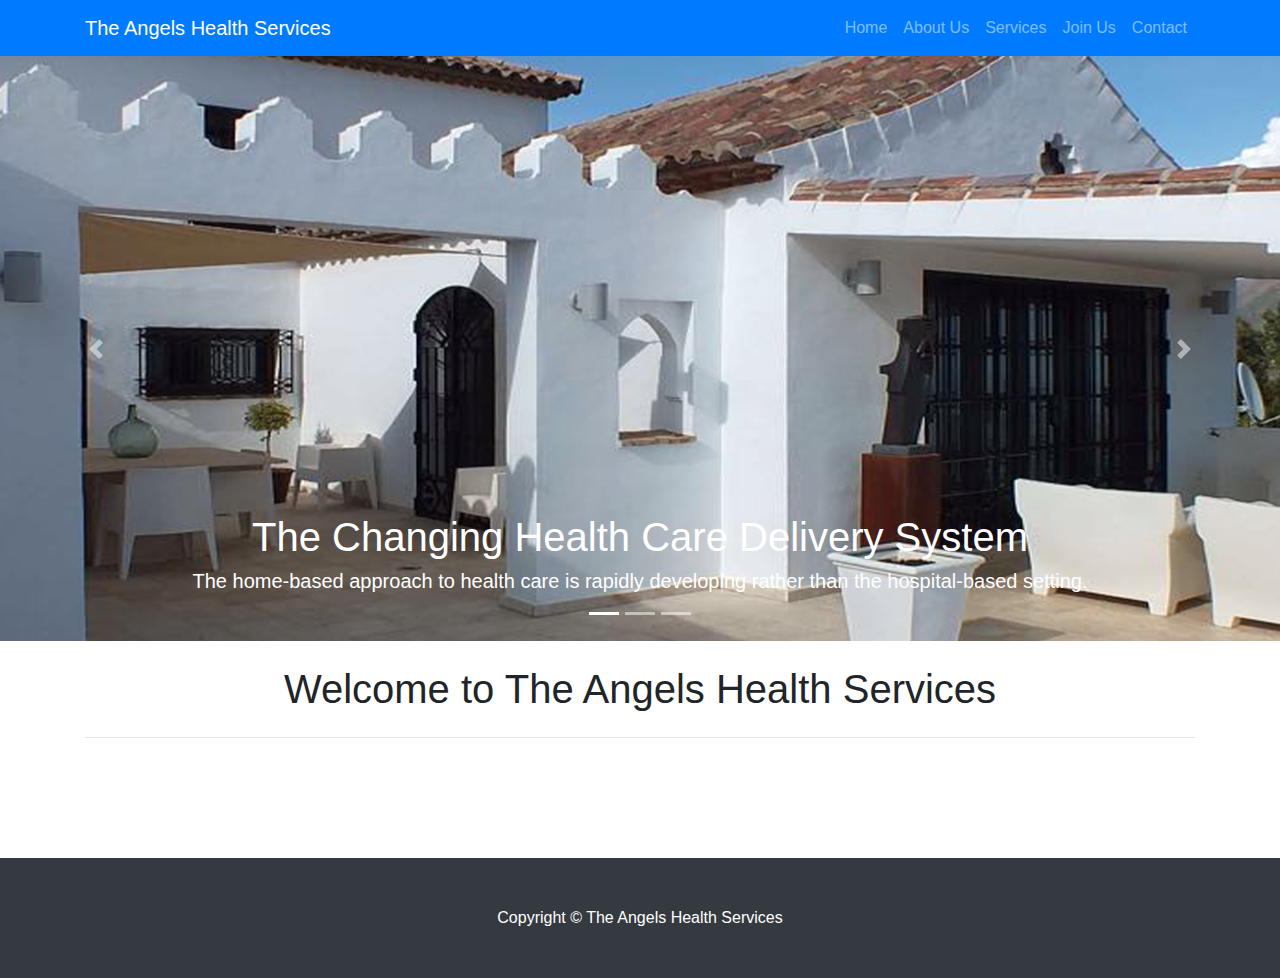
<file: index.html>
<!DOCTYPE html>
<html lang="en">

  <head>

    <meta charset="utf-8">
    <meta name="viewport" content="width=device-width, initial-scale=1, shrink-to-fit=no">
    <meta name="description" content="">
    <meta name="author" content="">

    <title>The Angels Health Services</title>
    <link rel="icon" href="assets/icon.png">

    <!-- Bootstrap core CSS -->
    <link href="vendor/bootstrap/css/bootstrap.min.css" rel="stylesheet">

    <!-- Custom styles for this template -->
    <link href="css/modern-business.css" rel="stylesheet">

  </head>

  <body>

    <!-- Navigation -->
    <nav class="navbar fixed-top navbar-expand-lg navbar-dark bg-primary fixed-top">
      <div class="container">
        <a class="navbar-brand" href="index.html">The Angels Health Services</a>
        <button class="navbar-toggler navbar-toggler-right" type="button" data-toggle="collapse" data-target="#navbarResponsive" aria-controls="navbarResponsive" aria-expanded="false" aria-label="Toggle navigation">
          <span class="navbar-toggler-icon"></span>
        </button>
        <div class="collapse navbar-collapse" id="navbarResponsive">
          <ul class="navbar-nav ml-auto">
            <li class="nav-item">
              <a class="nav-link" href="index.html">Home</a>
            </li>
            <li class="nav-item">
              <a class="nav-link" href="about.html">About Us</a>
            </li>
            <li class="nav-item">
              <a class="nav-link" href="services.html">Services</a>
            </li>
            <li class="nav-item">
              <a class="nav-link" href="jobs.html">Join Us</a>
            </li>
            <li class="nav-item">
              <a class="nav-link" href="contact.html">Contact</a>
            </li>
          </ul>
        </div>
      </div>
    </nav>

    <header>
      <div id="carouselExampleIndicators" class="carousel slide" data-ride="carousel">
        <ol class="carousel-indicators">
          <li data-target="#carouselExampleIndicators" data-slide-to="0" class="active"></li>
          <li data-target="#carouselExampleIndicators" data-slide-to="1"></li>
          <li data-target="#carouselExampleIndicators" data-slide-to="2"></li>
        </ol>
        <div class="carousel-inner" role="listbox">
          <!-- Slide One - Set the background image for this slide in the line below -->
          <div class="carousel-item active" style="background-image: url('assets/house.png'); background-size: auto;">
            <div class="carousel-caption d-none d-md-block">
              <h1>The Changing Health Care Delivery System</h1>
              <h5>The home-based approach to health care is rapidly developing rather than the hospital-based setting.</h5>
            </div>
          </div>
          <!-- Slide Two - Set the background image for this slide in the line below -->
          <div class="carousel-item" style="background-image: url('assets/heal.png')">
            <div class="carousel-caption d-none d-md-block">
              <h2>Healing Hands and Caring Heart... A Great Place to Work and a Great Place to Receive Care</h2>
              <h5>There is no place like home. We provide reliable and professional nursing care in the comfort of your home.</h5>
            </div>
          </div>
          <!-- Slide Three - Set the background image for this slide in the line below -->
          <div class="carousel-item" style="background-image: url('assets/work.png')">
            <div class="carousel-caption d-none d-md-block">
              <h1>Career Opportunities with the Angels Health Services</h1>
              <h5>A contented care provider makes a client satisfied and happy.</h5>
            </div>
          </div>
        </div>
        <a class="carousel-control-prev" href="#carouselExampleIndicators" role="button" data-slide="prev">
          <span class="carousel-control-prev-icon" aria-hidden="true"></span>
          <span class="sr-only">Previous</span>
        </a>
        <a class="carousel-control-next" href="#carouselExampleIndicators" role="button" data-slide="next">
          <span class="carousel-control-next-icon" aria-hidden="true"></span>
          <span class="sr-only">Next</span>
        </a>
      </div>
    </header>

    <!-- Page Content -->
    <div class="container" style="margin-bottom: 120px; text-align: center;">
      <div class="col-lg-12 mb-4">
        <h1 class="my-4">Welcome to The Angels Health Services</h1>
      </div>

      <!-- Marketing Icons Section
      <div class="row">
        <div class="col-lg-4 mb-4">
          <div class="card h-100">
            <h4 class="card-header">Card Title</h4>
            <div class="card-body">
              <p class="card-text">Lorem ipsum dolor sit amet, consectetur adipisicing elit. Sapiente esse necessitatibus neque.</p>
            </div>
            <div class="card-footer">
              <a href="#" class="btn btn-primary">Learn More</a>
            </div>
          </div>
        </div>
        <div class="col-lg-4 mb-4">
          <div class="card h-100">
            <h4 class="card-header">Card Title</h4>
            <div class="card-body">
              <p class="card-text">Lorem ipsum dolor sit amet, consectetur adipisicing elit. Reiciendis ipsam eos, nam perspiciatis natus commodi similique totam consectetur praesentium molestiae atque exercitationem ut consequuntur, sed eveniet, magni nostrum sint fuga.</p>
            </div>
            <div class="card-footer">
              <a href="#" class="btn btn-primary">Learn More</a>
            </div>
          </div>
        </div>
        <div class="col-lg-4 mb-4">
          <div class="card h-100">
            <h4 class="card-header">Card Title</h4>
            <div class="card-body">
              <p class="card-text">Lorem ipsum dolor sit amet, consectetur adipisicing elit. Sapiente esse necessitatibus neque.</p>
            </div>
            <div class="card-footer">
              <a href="#" class="btn btn-primary">Learn More</a>
            </div>
          </div>
        </div>
      </div>
      Portfolio Section
      <h2>Portfolio Heading</h2>

      <div class="row">
        <div class="col-lg-4 col-sm-6 portfolio-item">
          <div class="card h-100">
            <a href="#"><img class="card-img-top" src="http://placehold.it/700x400" alt=""></a>
            <div class="card-body">
              <h4 class="card-title">
                <a href="#">Project One</a>
              </h4>
              <p class="card-text">Lorem ipsum dolor sit amet, consectetur adipisicing elit. Amet numquam aspernatur eum quasi sapiente nesciunt? Voluptatibus sit, repellat sequi itaque deserunt, dolores in, nesciunt, illum tempora ex quae? Nihil, dolorem!</p>
            </div>
          </div>
        </div>
        <div class="col-lg-4 col-sm-6 portfolio-item">
          <div class="card h-100">
            <a href="#"><img class="card-img-top" src="http://placehold.it/700x400" alt=""></a>
            <div class="card-body">
              <h4 class="card-title">
                <a href="#">Project Two</a>
              </h4>
              <p class="card-text">Lorem ipsum dolor sit amet, consectetur adipiscing elit. Nam viverra euismod odio, gravida pellentesque urna varius vitae.</p>
            </div>
          </div>
        </div>
        <div class="col-lg-4 col-sm-6 portfolio-item">
          <div class="card h-100">
            <a href="#"><img class="card-img-top" src="http://placehold.it/700x400" alt=""></a>
            <div class="card-body">
              <h4 class="card-title">
                <a href="#">Project Three</a>
              </h4>
              <p class="card-text">Lorem ipsum dolor sit amet, consectetur adipisicing elit. Quos quisquam, error quod sed cumque, odio distinctio velit nostrum temporibus necessitatibus et facere atque iure perspiciatis mollitia recusandae vero vel quam!</p>
            </div>
          </div>
        </div>
        <div class="col-lg-4 col-sm-6 portfolio-item">
          <div class="card h-100">
            <a href="#"><img class="card-img-top" src="http://placehold.it/700x400" alt=""></a>
            <div class="card-body">
              <h4 class="card-title">
                <a href="#">Project Four</a>
              </h4>
              <p class="card-text">Lorem ipsum dolor sit amet, consectetur adipiscing elit. Nam viverra euismod odio, gravida pellentesque urna varius vitae.</p>
            </div>
          </div>
        </div>
        <div class="col-lg-4 col-sm-6 portfolio-item">
          <div class="card h-100">
            <a href="#"><img class="card-img-top" src="http://placehold.it/700x400" alt=""></a>
            <div class="card-body">
              <h4 class="card-title">
                <a href="#">Project Five</a>
              </h4>
              <p class="card-text">Lorem ipsum dolor sit amet, consectetur adipiscing elit. Nam viverra euismod odio, gravida pellentesque urna varius vitae.</p>
            </div>
          </div>
        </div>
        <div class="col-lg-4 col-sm-6 portfolio-item">
          <div class="card h-100">
            <a href="#"><img class="card-img-top" src="http://placehold.it/700x400" alt=""></a>
            <div class="card-body">
              <h4 class="card-title">
                <a href="#">Project Six</a>
              </h4>
              <p class="card-text">Lorem ipsum dolor sit amet, consectetur adipisicing elit. Itaque earum nostrum suscipit ducimus nihil provident, perferendis rem illo, voluptate atque, sit eius in voluptates, nemo repellat fugiat excepturi! Nemo, esse.</p>
            </div>
          </div>
        </div>
      </div>
      /.row -->

      <!-- Features Section
      <div class="row">
        <div class="col-lg-6">
          <h2>Modern Business Features</h2>
          <p>The Modern Business template by Start Bootstrap includes:</p>
          <ul>
            <li>
              <strong>Bootstrap v4</strong>
            </li>
            <li>jQuery</li>
            <li>Font Awesome</li>
            <li>Working contact form with validation</li>
            <li>Unstyled page elements for easy customization</li>
          </ul>
          <p>Lorem ipsum dolor sit amet, consectetur adipisicing elit. Corporis, omnis doloremque non cum id reprehenderit, quisquam totam aspernatur tempora minima unde aliquid ea culpa sunt. Reiciendis quia dolorum ducimus unde.</p>
        </div>
        <div class="col-lg-6">
          <img class="img-fluid rounded" src="http://placehold.it/700x450" alt="">
        </div>
      </div>
      /.row -->

      <hr>

      <!-- Call to Action Section
      <div class="row mb-4">
        <div class="col-md-8">
          <p>Lorem ipsum dolor sit amet, consectetur adipisicing elit. Molestias, expedita, saepe, vero rerum deleniti beatae veniam harum neque nemo praesentium cum alias asperiores commodi.</p>
        </div>
        <div class="col-md-4">
          <a class="btn btn-lg btn-secondary btn-block" href="#">Call to Action</a>
        </div>
      </div>
    -->

    </div>
    <!-- /.container -->

    <!-- Footer -->
    <footer class="py-5 bg-dark">
      <div class="container">
        <p class="m-0 text-center text-white">Copyright &copy; The Angels Health Services</p>
      </div>
      <!-- /.container -->
    </footer>

    <!-- Bootstrap core JavaScript -->
    <script src="vendor/jquery/jquery.min.js"></script>
    <script src="vendor/bootstrap/js/bootstrap.bundle.min.js"></script>

  </body>

</html>
</file>
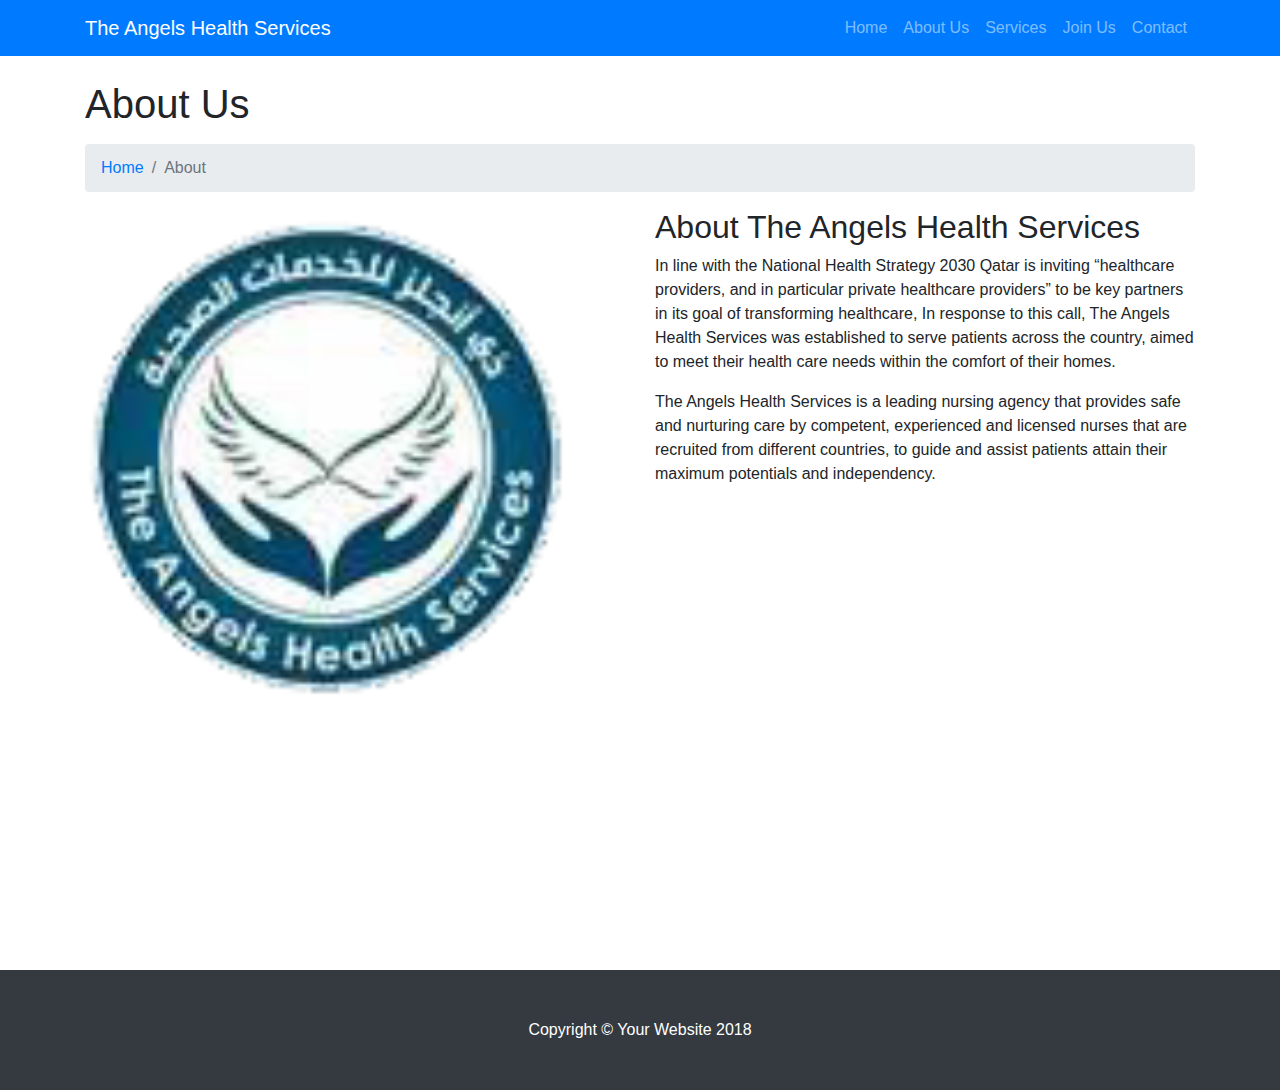
<file: about.html>
<!DOCTYPE html>
<html lang="en">

  <head>

    <meta charset="utf-8">
    <meta name="viewport" content="width=device-width, initial-scale=1, shrink-to-fit=no">
    <meta name="description" content="">
    <meta name="author" content="">

    <title>The Angels Health Services</title>
    <link rel="icon" href="assets/icon.png">

    <!-- Bootstrap core CSS -->
    <link href="vendor/bootstrap/css/bootstrap.min.css" rel="stylesheet">

    <!-- Custom styles for this template -->
    <link href="css/modern-business.css" rel="stylesheet">

  </head>

  <body>

    <!-- Navigation -->
    <nav class="navbar fixed-top navbar-expand-lg navbar-dark bg-primary fixed-top">
      <div class="container">
        <a class="navbar-brand" href="index.html">The Angels Health Services</a>
        <button class="navbar-toggler navbar-toggler-right" type="button" data-toggle="collapse" data-target="#navbarResponsive" aria-controls="navbarResponsive" aria-expanded="false" aria-label="Toggle navigation">
          <span class="navbar-toggler-icon"></span>
        </button>
        <div class="collapse navbar-collapse" id="navbarResponsive">
          <ul class="navbar-nav ml-auto">
            <li class="nav-item">
              <a class="nav-link" href="index.html">Home</a>
            </li>
            <li class="nav-item">
              <a class="nav-link" href="about.html">About Us</a>
            </li>
            <li class="nav-item">
              <a class="nav-link" href="services.html">Services</a>
            </li>
            <li class="nav-item">
              <a class="nav-link" href="jobs.html">Join Us</a>
            </li>
            <li class="nav-item">
              <a class="nav-link" href="contact.html">Contact</a>
            </li>
          </ul>
        </div>
      </div>
    </nav>

    <!-- Page Content -->
    <div class="container"; style="margin-bottom: 180px;">

      <!-- Page Heading/Breadcrumbs -->
      <h1 class="mt-4 mb-3">About Us
      </h1>

      <ol class="breadcrumb">
        <li class="breadcrumb-item">
          <a href="index.html">Home</a>
        </li>
        <li class="breadcrumb-item active">About</li>
      </ol>

      <!-- Intro Content -->
      <div class="row">
        <div class="col-lg-6">
          <img class="img-fluid rounded mb-4" src="assets/icon.png" height="700" width="700">
        </div>
        <div class="col-lg-6">
          <h2>About The Angels Health Services</h2>
          <p>In line with the National Health Strategy 2030 Qatar is inviting  “healthcare providers, and in particular private healthcare providers” to be key partners in its goal of transforming healthcare, In response to this call, The Angels Health Services was established to serve patients across the country, aimed to meet their health care needs within the comfort of their homes.</p>
          <p>The Angels Health Services is a leading nursing agency that provides safe and nurturing care by competent, experienced and licensed nurses that are recruited from different countries, to guide and assist patients attain their maximum potentials and independency.</p>
        </div>
      </div>
      <!-- /.row -->

      <!-- Team Members
      <h2>Our Team</h2>

      <div class="row">
        <div class="col-lg-4 mb-4">
          <div class="card h-100 text-center">
            <img class="card-img-top" src="http://placehold.it/750x450" alt="">
            <div class="card-body">
              <h4 class="card-title">Team Member</h4>
              <h6 class="card-subtitle mb-2 text-muted">Position</h6>
              <p class="card-text">Lorem ipsum dolor sit amet, consectetur adipisicing elit. Possimus aut mollitia eum ipsum fugiat odio officiis odit.</p>
            </div>
            <div class="card-footer">
              <a href="#">name@example.com</a>
            </div>
          </div>
        </div>
        <div class="col-lg-4 mb-4">
          <div class="card h-100 text-center">
            <img class="card-img-top" src="http://placehold.it/750x450" alt="">
            <div class="card-body">
              <h4 class="card-title">Team Member</h4>
              <h6 class="card-subtitle mb-2 text-muted">Position</h6>
              <p class="card-text">Lorem ipsum dolor sit amet, consectetur adipisicing elit. Possimus aut mollitia eum ipsum fugiat odio officiis odit.</p>
            </div>
            <div class="card-footer">
              <a href="#">name@example.com</a>
            </div>
          </div>
        </div>
        <div class="col-lg-4 mb-4">
          <div class="card h-100 text-center">
            <img class="card-img-top" src="http://placehold.it/750x450" alt="">
            <div class="card-body">
              <h4 class="card-title">Team Member</h4>
              <h6 class="card-subtitle mb-2 text-muted">Position</h6>
              <p class="card-text">Lorem ipsum dolor sit amet, consectetur adipisicing elit. Possimus aut mollitia eum ipsum fugiat odio officiis odit.</p>
            </div>
            <div class="card-footer">
              <a href="#">name@example.com</a>
            </div>
          </div>
        </div>
      </div>
      /.row -->

      <!-- Our Customers
      <h2>Our Customers</h2>
      <div class="row">
        <div class="col-lg-2 col-sm-4 mb-4">
          <img class="img-fluid" src="http://placehold.it/500x300" alt="">
        </div>
        <div class="col-lg-2 col-sm-4 mb-4">
          <img class="img-fluid" src="http://placehold.it/500x300" alt="">
        </div>
        <div class="col-lg-2 col-sm-4 mb-4">
          <img class="img-fluid" src="http://placehold.it/500x300" alt="">
        </div>
        <div class="col-lg-2 col-sm-4 mb-4">
          <img class="img-fluid" src="http://placehold.it/500x300" alt="">
        </div>
        <div class="col-lg-2 col-sm-4 mb-4">
          <img class="img-fluid" src="http://placehold.it/500x300" alt="">
        </div>
        <div class="col-lg-2 col-sm-4 mb-4">
          <img class="img-fluid" src="http://placehold.it/500x300" alt="">
        </div>
      </div>
      /.row -->

    </div>
    <!-- /.container -->

    <!-- Footer -->
    <footer class="py-5 bg-dark">
      <div class="container">
        <p class="m-0 text-center text-white">Copyright &copy; Your Website 2018</p>
      </div>
      <!-- /.container -->
    </footer>

    <!-- Bootstrap core JavaScript -->
    <script src="vendor/jquery/jquery.min.js"></script>
    <script src="vendor/bootstrap/js/bootstrap.bundle.min.js"></script>

  </body>

</html>
</file>
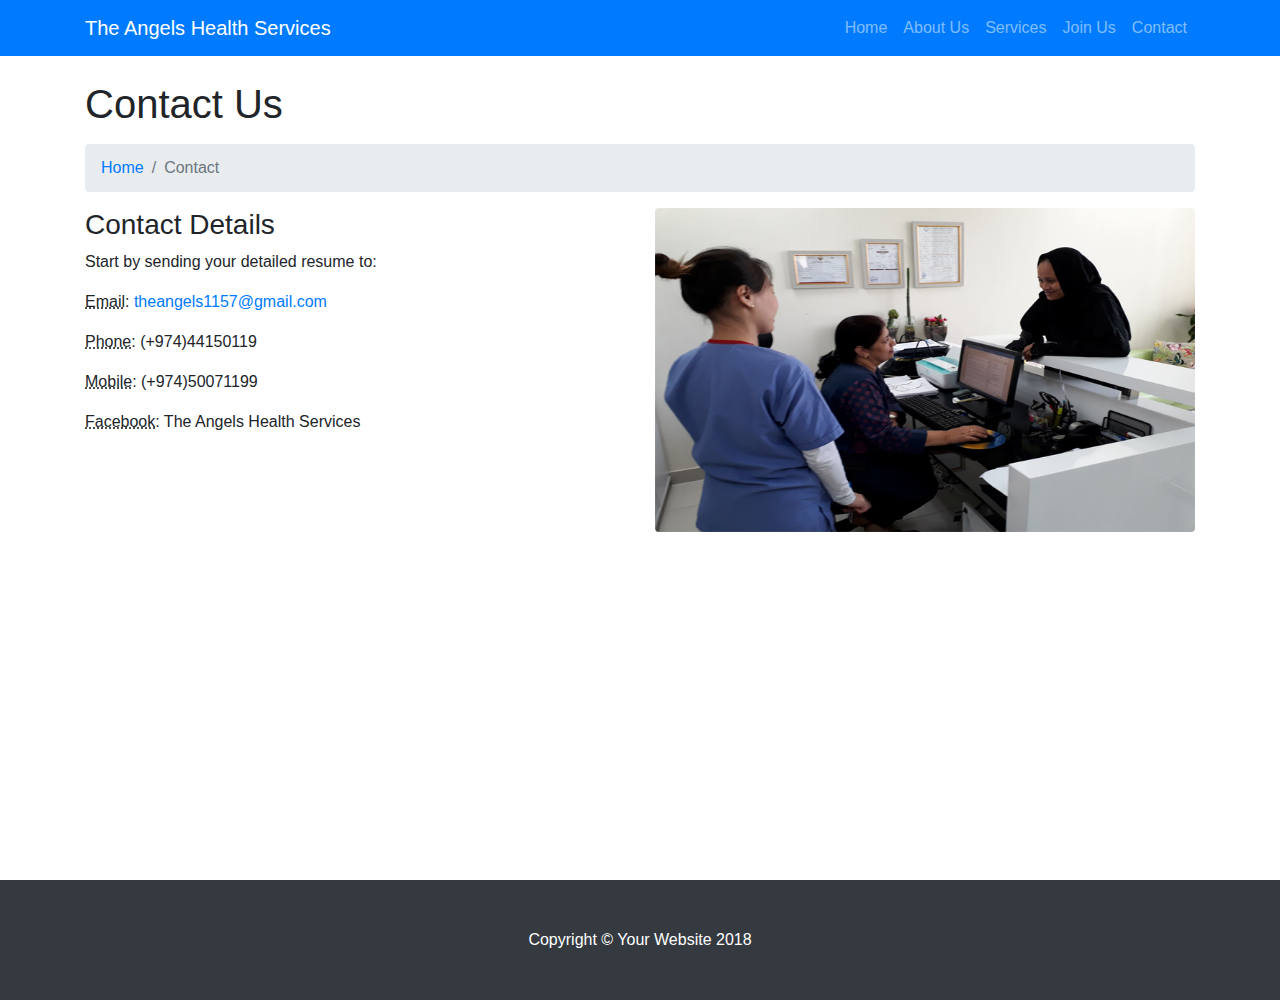
<file: contact.html>
<!DOCTYPE html>
<html lang="en">

  <head>

    <meta charset="utf-8">
    <meta name="viewport" content="width=device-width, initial-scale=1, shrink-to-fit=no">
    <meta name="description" content="">
    <meta name="author" content="">

    <title>The Angels Health Services</title>
    <link rel="icon" href="assets/icon.png">

    <!-- Bootstrap core CSS -->
    <link href="vendor/bootstrap/css/bootstrap.min.css" rel="stylesheet">

    <!-- Custom styles for this template -->
    <link href="css/modern-business.css" rel="stylesheet">

  </head>

  <body>

<!-- Navigation -->
    <nav class="navbar fixed-top navbar-expand-lg navbar-dark bg-primary fixed-top">
      <div class="container">
        <a class="navbar-brand" href="index.html">The Angels Health Services</a>
        <button class="navbar-toggler navbar-toggler-right" type="button" data-toggle="collapse" data-target="#navbarResponsive" aria-controls="navbarResponsive" aria-expanded="false" aria-label="Toggle navigation">
          <span class="navbar-toggler-icon"></span>
        </button>
        <div class="collapse navbar-collapse" id="navbarResponsive">
          <ul class="navbar-nav ml-auto">
            <li class="nav-item">
              <a class="nav-link" href="index.html">Home</a>
            </li>
            <li class="nav-item">
              <a class="nav-link" href="about.html">About Us</a>
            </li>
            <li class="nav-item">
              <a class="nav-link" href="services.html">Services</a>
            </li>
            <li class="nav-item">
              <a class="nav-link" href="jobs.html">Join Us</a>
            </li>
            <li class="nav-item">
              <a class="nav-link" href="contact.html">Contact</a>
            </li>
          </ul>
        </div>
      </div>
    </nav>

    <!-- Page Content -->
    <div class="container">
	
      <!-- Page Heading/Breadcrumbs -->
      <h1 class="mt-4 mb-3">Contact Us
      </h1>

      <ol class="breadcrumb">
        <li class="breadcrumb-item">
          <a href="index.html">Home</a>
        </li>
        <li class="breadcrumb-item active">Contact</li>
      </ol>

      <!-- Content Row -->
      <div class="row">
        <!-- Map Column 
        <div class="col-lg-8 mb-4">
          Embedded Google Map 
          <iframe width="100%" height="400px" frameborder="0" scrolling="no" marginheight="0" marginwidth="0" src="http://maps.google.com/maps?hl=en&amp;ie=UTF8&amp;ll=37.0625,-95.677068&amp;spn=56.506174,79.013672&amp;t=m&amp;z=4&amp;output=embed"></iframe>
        </div>
         Contact Details Column -->
        <div class="col-lg-6 mb-4"">
          <h3>Contact Details</h3>
          <p>Start by sending your detailed resume to:</p>
          <p>
            <abbr title="Email">Email</abbr>:
            <a href="mailto:name@example.com">theangels1157@gmail.com
            </a>
          </p>
          <p>
            <abbr title="Phone">Phone</abbr>: (+974)44150119
          </p>
          <p>
            <abbr title="Cell">Mobile</abbr>: (+974)50071199
          </p>
          <p>
            <abbr title="FB">Facebook</abbr>: The Angels Health Services
          </p>
        </div>
        <div class="col-lg-6 mb-4">
          <img class="img-fluid rounded mb-4" src="assets/office.png" alt="">
        </div>
      </div>
      <!-- /.row -->

      <!-- Contact Form -->
      <!-- In order to set the email address and subject line for the contact form go to the bin/contact_me.php file. 
      <div class="row">
        <div class="col-lg-8 mb-4">
          <h3>Send us a Message</h3>
          <form name="sentMessage" id="contactForm" novalidate>
            <div class="control-group form-group">
              <div class="controls">
                <label>Full Name:</label>
                <input type="text" class="form-control" id="name" required data-validation-required-message="Please enter your name.">
                <p class="help-block"></p>
              </div>
            </div>
            <div class="control-group form-group">
              <div class="controls">
                <label>Phone Number:</label>
                <input type="tel" class="form-control" id="phone" required data-validation-required-message="Please enter your phone number.">
              </div>
            </div>
            <div class="control-group form-group">
              <div class="controls">
                <label>Email Address:</label>
                <input type="email" class="form-control" id="email" required data-validation-required-message="Please enter your email address.">
              </div>
            </div>
            <div class="control-group form-group">
              <div class="controls">
                <label>Message:</label>
                <textarea rows="10" cols="100" class="form-control" id="message" required data-validation-required-message="Please enter your message" maxlength="999" style="resize:none"></textarea>
              </div>
            </div>
            <div id="success"></div>
             For success/fail messages 
            <button type="submit" class="btn btn-primary" id="sendMessageButton">Send Message</button>
          </form>
        </div>

      </div>
      <!-- /.row -->

    </div>
    <!-- /.container -->

    <!-- Footer -->
    <footer class="py-5 bg-dark" style="margin-top: 300px">
      <div class="container">
        <p class="m-0 text-center text-white">Copyright &copy; Your Website 2018</p>
      </div>
      <!-- /.container -->
    </footer>

    <!-- Bootstrap core JavaScript -->
    <script src="vendor/jquery/jquery.min.js"></script>
    <script src="vendor/bootstrap/js/bootstrap.bundle.min.js"></script>

    <!-- Contact form JavaScript -->
    <!-- Do not edit these files! In order to set the email address and subject line for the contact form go to the bin/contact_me.php file. -->
    <script src="js/jqBootstrapValidation.js"></script>
    <script src="js/contact_me.js"></script>

  </body>

</html>
</file>
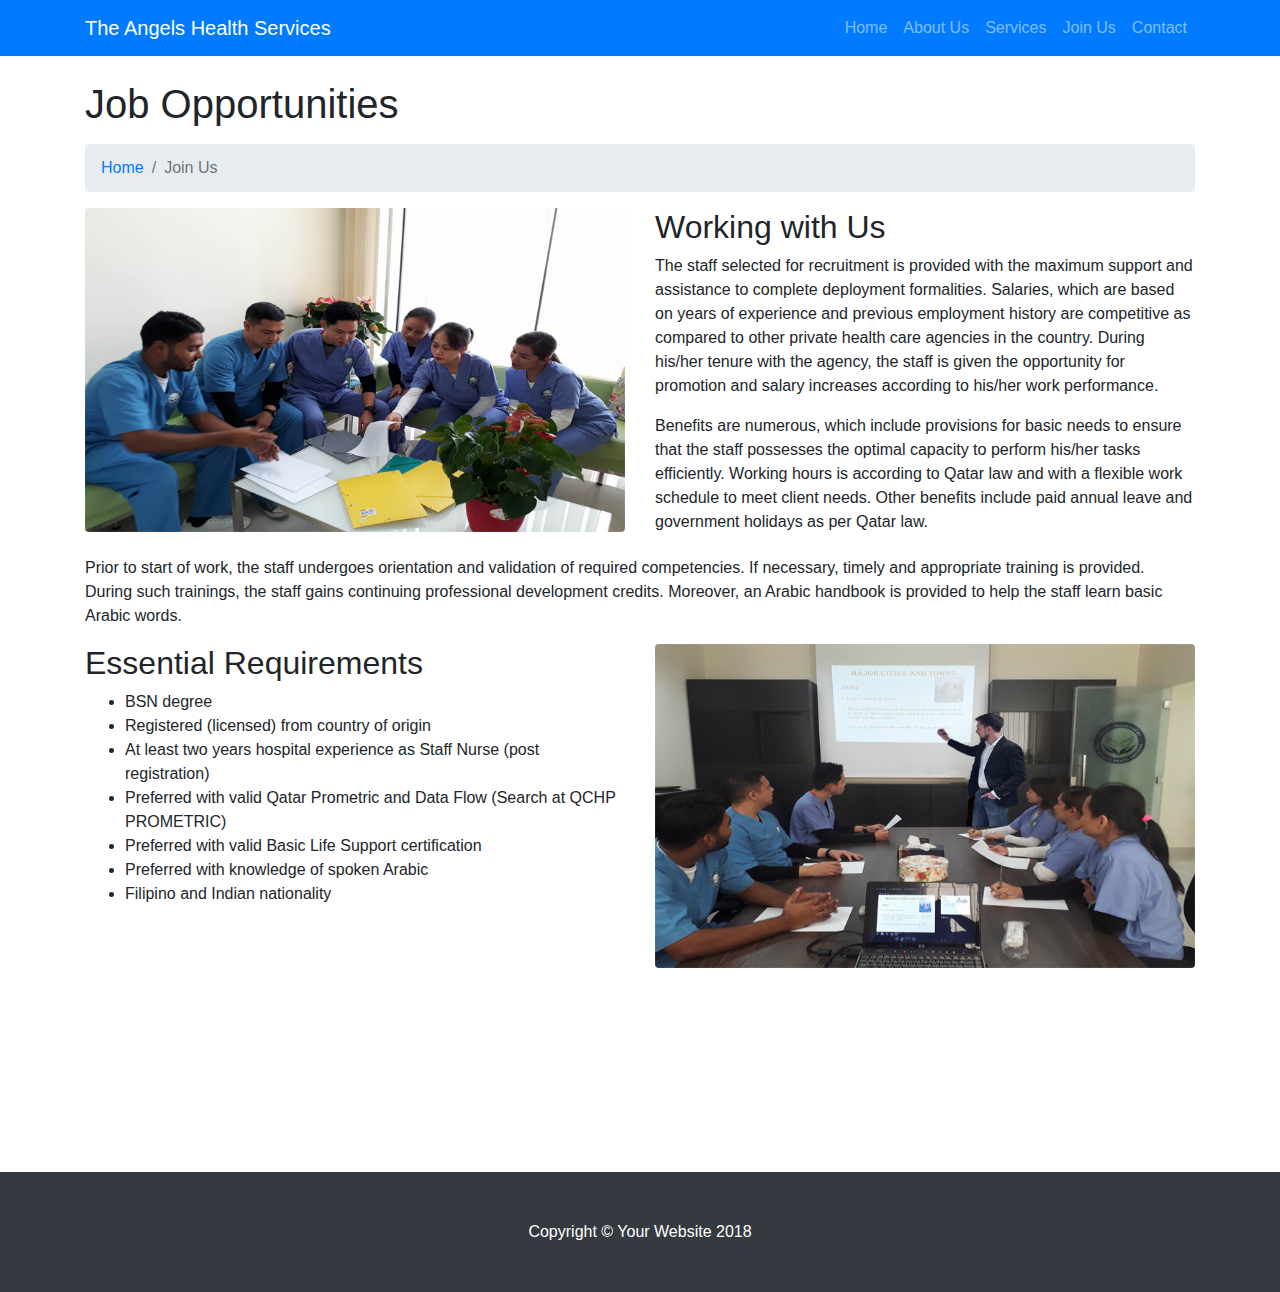
<file: jobs.html>
<!DOCTYPE html>
<html lang="en">

  <head>

    <meta charset="utf-8">
    <meta name="viewport" content="width=device-width, initial-scale=1, shrink-to-fit=no">
    <meta name="description" content="">
    <meta name="author" content="">

    <title>The Angels Health Services</title>
    <link rel="icon" href="assets/icon.png">

    <!-- Bootstrap core CSS -->
    <link href="vendor/bootstrap/css/bootstrap.min.css" rel="stylesheet">

    <!-- Custom styles for this template -->
    <link href="css/modern-business.css" rel="stylesheet">

  </head>

  <body>

    <!-- Navigation -->
    <nav class="navbar fixed-top navbar-expand-lg navbar-dark bg-primary fixed-top">
      <div class="container">
        <a class="navbar-brand" href="index.html">The Angels Health Services</a>
        <button class="navbar-toggler navbar-toggler-right" type="button" data-toggle="collapse" data-target="#navbarResponsive" aria-controls="navbarResponsive" aria-expanded="false" aria-label="Toggle navigation">
          <span class="navbar-toggler-icon"></span>
        </button>
        <div class="collapse navbar-collapse" id="navbarResponsive">
          <ul class="navbar-nav ml-auto">
            <li class="nav-item">
              <a class="nav-link" href="index.html">Home</a>
            </li>
            <li class="nav-item">
              <a class="nav-link" href="about.html">About Us</a>
            </li>
            <li class="nav-item">
              <a class="nav-link" href="services.html">Services</a>
            </li>
            <li class="nav-item">
              <a class="nav-link" href="jobs.html">Join Us</a>
            </li>
            <li class="nav-item">
              <a class="nav-link" href="contact.html">Contact</a>
            </li>
          </ul>
        </div>
      </div>
    </nav>

    <!-- Page Content -->
    <div class="container"; style="margin-bottom: 180px;">

      <!-- Page Heading/Breadcrumbs -->
      <h1 class="mt-4 mb-3">Job Opportunities
      </h1>

      <ol class="breadcrumb">
        <li class="breadcrumb-item">
          <a href="index.html">Home</a>
        </li>
        <li class="breadcrumb-item active">Join Us</li>
      </ol>

      <!-- Intro Content -->
      <div class="row">
        <div class="col-lg-6">
          <img class="img-fluid rounded mb-4" src="assets/job.png" alt="">
        </div>
        <div class="col-lg-6">
          <h2>Working with Us</h2>
          <p>The staff selected for recruitment is provided with the maximum support and assistance to complete deployment formalities. Salaries, which are based on years of experience and previous employment history are competitive as compared to other private health care agencies in the country. During his/her tenure with the agency, the staff is given the opportunity for promotion and salary increases according to his/her work performance.</p>
          <p>Benefits are numerous, which include provisions for basic needs to ensure that the staff possesses the optimal capacity to perform his/her tasks efficiently. Working hours is according to Qatar law and with a flexible work schedule to meet client needs. Other benefits include paid annual leave and government holidays as per Qatar law.</p>
        </div>
        <div class="col-lg-12">
          <p>Prior to start of work, the staff undergoes orientation and validation of required competencies. If necessary, timely and appropriate training is provided. During such trainings, the staff gains continuing professional development credits. Moreover, an Arabic handbook is provided to help the staff learn basic Arabic words.</p>
        </div>
        <div class="col-lg-6">
          <h2>Essential Requirements</h2>
          <ul>
              <li>BSN degree</li>
              <li>Registered (licensed) from country of origin</li>
              <li>At least two years hospital experience as Staff Nurse (post registration)</li>
              <li>Preferred with valid Qatar Prometric and Data Flow (Search at QCHP PROMETRIC)</li>
              <li>Preferred with valid Basic Life Support certification</li>
              <li>Preferred with knowledge of spoken Arabic</li>
              <li>Filipino and Indian nationality</li>
          </ul>
        </div>
        <div class="col-lg-6">
          <img class="img-fluid rounded mb-4" src="assets/teach.png" alt="">
        </div>


        </div>
      </div>
      <!-- /.row -->

      <!-- Team Members
      <h2>Our Team</h2>

      <div class="row">
        <div class="col-lg-4 mb-4">
          <div class="card h-100 text-center">
            <img class="card-img-top" src="http://placehold.it/750x450" alt="">
            <div class="card-body">
              <h4 class="card-title">Team Member</h4>
              <h6 class="card-subtitle mb-2 text-muted">Position</h6>
              <p class="card-text">Lorem ipsum dolor sit amet, consectetur adipisicing elit. Possimus aut mollitia eum ipsum fugiat odio officiis odit.</p>
            </div>
            <div class="card-footer">
              <a href="#">name@example.com</a>
            </div>
          </div>
        </div>
        <div class="col-lg-4 mb-4">
          <div class="card h-100 text-center">
            <img class="card-img-top" src="http://placehold.it/750x450" alt="">
            <div class="card-body">
              <h4 class="card-title">Team Member</h4>
              <h6 class="card-subtitle mb-2 text-muted">Position</h6>
              <p class="card-text">Lorem ipsum dolor sit amet, consectetur adipisicing elit. Possimus aut mollitia eum ipsum fugiat odio officiis odit.</p>
            </div>
            <div class="card-footer">
              <a href="#">name@example.com</a>
            </div>
          </div>
        </div>
        <div class="col-lg-4 mb-4">
          <div class="card h-100 text-center">
            <img class="card-img-top" src="http://placehold.it/750x450" alt="">
            <div class="card-body">
              <h4 class="card-title">Team Member</h4>
              <h6 class="card-subtitle mb-2 text-muted">Position</h6>
              <p class="card-text">Lorem ipsum dolor sit amet, consectetur adipisicing elit. Possimus aut mollitia eum ipsum fugiat odio officiis odit.</p>
            </div>
            <div class="card-footer">
              <a href="#">name@example.com</a>
            </div>
          </div>
        </div>
      </div>
      /.row -->

      <!-- Our Customers
      <h2>Our Customers</h2>
      <div class="row">
        <div class="col-lg-2 col-sm-4 mb-4">
          <img class="img-fluid" src="http://placehold.it/500x300" alt="">
        </div>
        <div class="col-lg-2 col-sm-4 mb-4">
          <img class="img-fluid" src="http://placehold.it/500x300" alt="">
        </div>
        <div class="col-lg-2 col-sm-4 mb-4">
          <img class="img-fluid" src="http://placehold.it/500x300" alt="">
        </div>
        <div class="col-lg-2 col-sm-4 mb-4">
          <img class="img-fluid" src="http://placehold.it/500x300" alt="">
        </div>
        <div class="col-lg-2 col-sm-4 mb-4">
          <img class="img-fluid" src="http://placehold.it/500x300" alt="">
        </div>
        <div class="col-lg-2 col-sm-4 mb-4">
          <img class="img-fluid" src="http://placehold.it/500x300" alt="">
        </div>
      </div>
      /.row -->

    </div>
    <!-- /.container -->

    <!-- Footer -->
    <footer class="py-5 bg-dark">
      <div class="container">
        <p class="m-0 text-center text-white">Copyright &copy; Your Website 2018</p>
      </div>
      <!-- /.container -->
    </footer>

    <!-- Bootstrap core JavaScript -->
    <script src="vendor/jquery/jquery.min.js"></script>
    <script src="vendor/bootstrap/js/bootstrap.bundle.min.js"></script>

  </body>

</html>
</file>
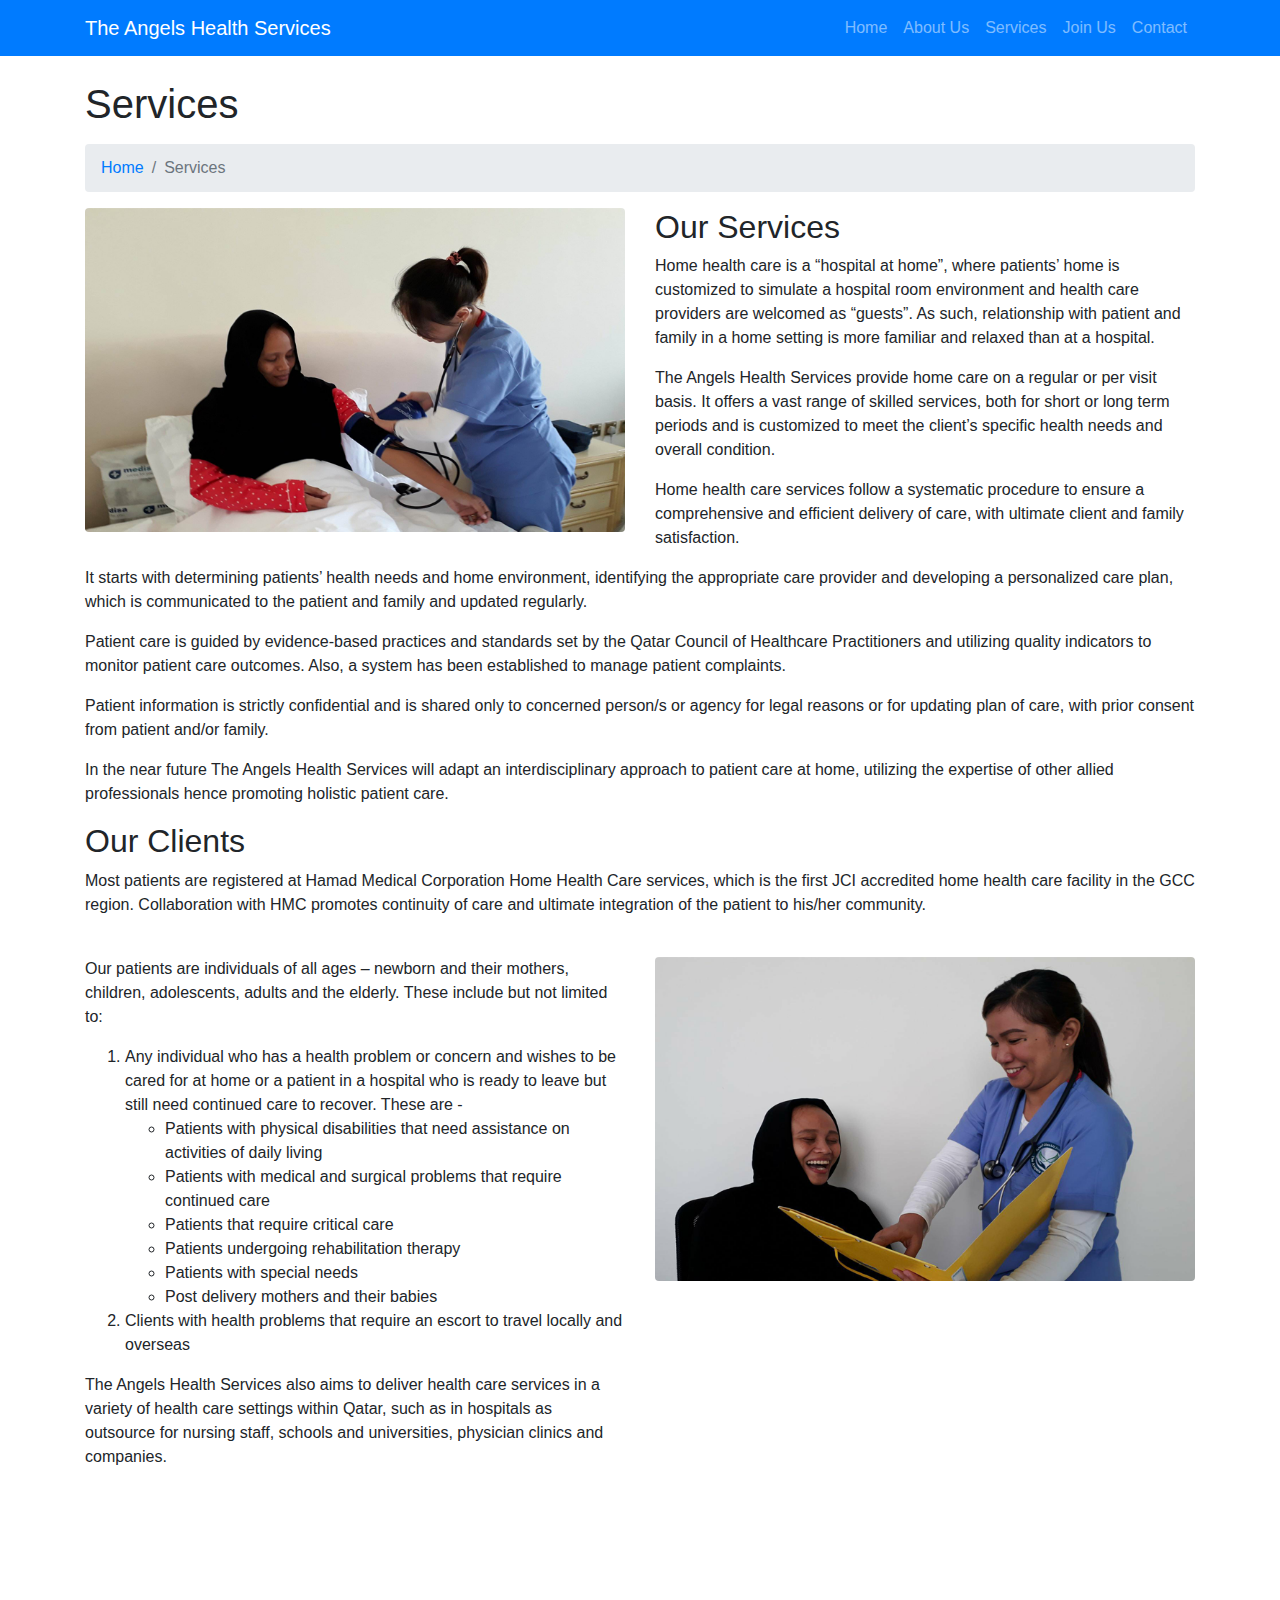
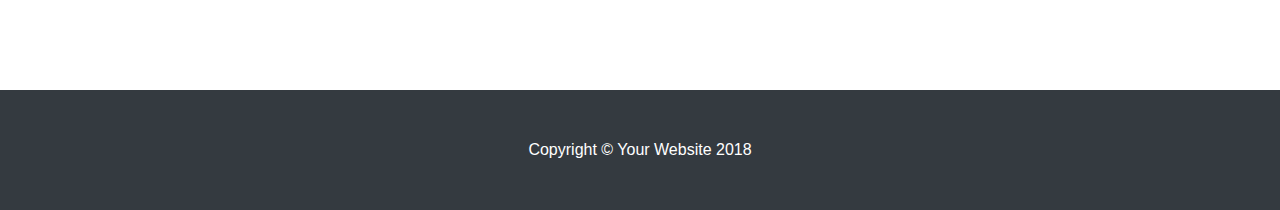
<file: services.html>
<!DOCTYPE html>
<html lang="en">

  <head>

    <meta charset="utf-8">
    <meta name="viewport" content="width=device-width, initial-scale=1, shrink-to-fit=no">
    <meta name="description" content="">
    <meta name="author" content="">

    <title>The Angels Health Services</title>
    <link rel="icon" href="assets/icon.png">

    <!-- Bootstrap core CSS -->
    <link href="vendor/bootstrap/css/bootstrap.min.css" rel="stylesheet">

    <!-- Custom styles for this template -->
    <link href="css/modern-business.css" rel="stylesheet">

  </head>

  <body>

<!-- Navigation -->
    <nav class="navbar fixed-top navbar-expand-lg navbar-dark bg-primary fixed-top">
      <div class="container">
        <a class="navbar-brand" href="index.html">The Angels Health Services</a>
        <button class="navbar-toggler navbar-toggler-right" type="button" data-toggle="collapse" data-target="#navbarResponsive" aria-controls="navbarResponsive" aria-expanded="false" aria-label="Toggle navigation">
          <span class="navbar-toggler-icon"></span>
        </button>
        <div class="collapse navbar-collapse" id="navbarResponsive">
          <ul class="navbar-nav ml-auto">
            <li class="nav-item">
              <a class="nav-link" href="index.html">Home</a>
            </li>
            <li class="nav-item">
              <a class="nav-link" href="about.html">About Us</a>
            </li>
            <li class="nav-item">
              <a class="nav-link" href="services.html">Services</a>
            </li>
            <li class="nav-item">
              <a class="nav-link" href="jobs.html">Join Us</a>
            </li>
            <li class="nav-item">
              <a class="nav-link" href="contact.html">Contact</a>
            </li>
          </ul>
        </div>
      </div>
    </nav>

    <!-- Page Content -->
    <div class="container">

      <!-- Page Heading/Breadcrumbs -->
      <h1 class="mt-4 mb-3">Services
      </h1>

      <ol class="breadcrumb">
        <li class="breadcrumb-item">
          <a href="index.html">Home</a>
        </li>
        <li class="breadcrumb-item active">Services</li>
      </ol>

      <!-- Marketing Icons Section -->
      <div class="row"; style="margin-bottom: 180px";>
        <div class="col-lg-6">
          <img class="img-fluid rounded mb-4" src="assets/serv1.png" alt="">
        </div>
        <div class="col-lg-6">
          <h2>Our Services</h2>
          <p>Home health care is a “hospital at home”, where patients’ home is customized to simulate a hospital room environment and health care providers are welcomed as “guests”. As such, relationship with patient and family in a home setting is more familiar and relaxed than at a hospital.</p>
          <p>The Angels Health Services provide home care on a regular or per visit basis. It offers a vast range of skilled services, both for short or long term periods and is customized to meet the client’s specific health needs and overall condition.</p>
          <p>Home health care services follow a systematic procedure to ensure a comprehensive and efficient delivery of care, with ultimate client and family satisfaction.</p>
        </div>
        <div class="col-lg-12">
          <p>It starts with determining patients’ health needs and home environment, identifying the appropriate care provider and developing a personalized care plan, which is communicated to the patient and family and updated regularly.</p>
          <p>Patient care is guided by evidence-based practices and standards set by the Qatar Council of Healthcare Practitioners and utilizing quality indicators to monitor patient care outcomes. Also, a system has been established to manage patient complaints.</p>
          <p>Patient information is strictly confidential and is shared only to concerned person/s or agency for legal reasons or for updating plan of care, with prior consent from patient and/or family.</p>
          <p>In the near future The Angels Health Services will adapt an interdisciplinary approach to patient care at home, utilizing the expertise of other allied professionals hence promoting holistic patient care.</p>
        </div>
        <div class="col-lg-12">
          <h2>Our Clients</h2>
          <p>Most patients are registered at Hamad Medical Corporation Home Health Care services, which is the first JCI accredited home health care facility in the GCC region. Collaboration with HMC promotes continuity of care and ultimate integration of the patient to his/her community.</p>
        </div>
        <div class="col-lg-6 mt-4">
          <p>Our patients are individuals of all ages – newborn and their mothers, children, adolescents, adults and the elderly. These include but not limited to:</p>
          <ol>
            <li>Any individual who has a health problem or concern and wishes to be cared for at home or a patient in a hospital who is ready to leave but still need continued care to recover. These are -</li>
              <ul>
                <li>Patients with physical disabilities that need assistance on activities of daily living</li>
                <li>Patients with medical and surgical problems that require continued care</li>
                <li>Patients that require critical care</li>
                <li>Patients undergoing rehabilitation therapy</li>
                <li>Patients with special needs</li>
                <li>Post delivery mothers and their babies</li>
              </ul>
            <li>Clients with health problems that require an escort to travel locally and overseas</li>
          </ol>
          <p>The Angels Health Services also aims to deliver health care services in a variety of health care settings within Qatar, such as in hospitals as outsource for nursing staff, schools and universities, physician clinics and companies.</p>
        </div>
        <div class="col-lg-6 mt-4">
          <img class="img-fluid rounded mb-4" src="assets/serv2.png" alt="">
        </div>
        <div class="col-lg-12 mt-4">

          

        </div>
      </div>
      <!-- /.row -->

    </div>
    <!-- /.container -->

    <!-- Footer -->
    <footer class="py-5 bg-dark">
      <div class="container">
        <p class="m-0 text-center text-white">Copyright &copy; Your Website 2018</p>
      </div>
      <!-- /.container -->
    </footer>

    <!-- Bootstrap core JavaScript -->
    <script src="vendor/jquery/jquery.min.js"></script>
    <script src="vendor/bootstrap/js/bootstrap.bundle.min.js"></script>

  </body>

</html>
</file>
<file: css/modern-business.css>
/*!
 * Start Bootstrap - Modern Business (https://startbootstrap.com/template-overviews/modern-business)
 * Copyright 2013-2017 Start Bootstrap
 * Licensed under MIT (https://github.com/BlackrockDigital/startbootstrap-logomodern-business-nav/blob/master/LICENSE)
 */

body {
  padding-top: 54px;
}

@media (min-width: 992px) {
  body {
    padding-top: 56px;
  }
}

.carousel-item {
  height: 65vh;
  min-height: 300px;
  background: no-repeat center center scroll;
  -webkit-background-size: cover;
  -moz-background-size: cover;
  -o-background-size: cover;
  background-size: cover;
  .transition(.6s ease-in-out left);
}

.portfolio-item {
  margin-bottom: 30px;
}
</file>
